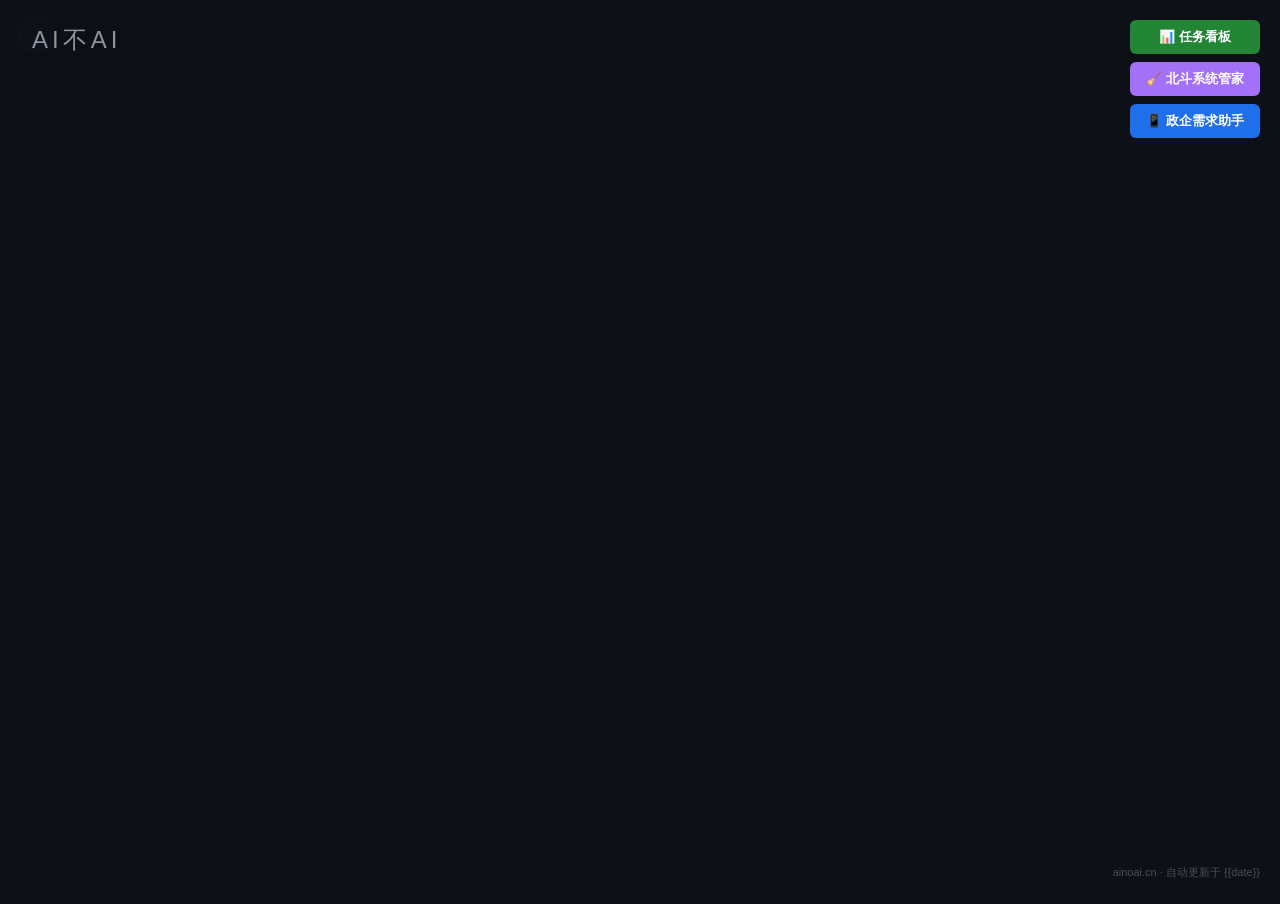
<file: index.html>
<!DOCTYPE html>
<html lang="zh-CN">
<head>
<meta charset="UTF-8">
<meta name="viewport" content="width=device-width, initial-scale=1.0">
<title>AI不AI · 舒展知识图谱</title>
<script src="https://d3js.org/d3.v7.min.js"></script>
<style>
* { margin:0; padding:0; box-sizing:border-box; }
body { background:#0d1117; overflow:hidden; font-family:"Microsoft YaHei","PingFang SC",sans-serif; }
svg { width:100vw; height:100vh; }
.node circle { stroke:#30363d; stroke-width:2px; cursor:pointer; }
.node text { fill:#c9d1d9; font-size:11px; pointer-events:none; text-anchor:middle; }
.link { stroke:#21262d; stroke-width:1px; stroke-opacity:0.6; }
.link.highlight { stroke:#58a6ff; stroke-width:2px; stroke-opacity:1; }
.node.highlight text { fill:#58a6ff; font-size:14px; font-weight:bold; }
.node.highlight circle { stroke:#58a6ff; stroke-width:3px; }
.legend { position:fixed; top:20px; left:20px; background:rgba(22,27,34,0.9); padding:15px; border-radius:8px; border:1px solid #30363d; }
.legend-item { display:flex; align-items:center; margin:4px 0; color:#c9d1d9; font-size:12px; }
.legend-dot { width:10px; height:10px; border-radius:50%; margin-right:8px; }
.title { position:fixed; top:20px; right:20px; color:#8b949e; font-size:24px; letter-spacing:4px; }
.subtitle { position:fixed; bottom:20px; right:20px; color:#484f58; font-size:11px; }
</style>
</head>
<body>
<div style="position:fixed; top:20px; left:20px; color:#8b949e; font-size:24px; letter-spacing:4px; z-index:100; background:rgba(13,17,23,0.85); padding:4px 12px; border-radius:4px;">AI不AI</div>
<div style="position:fixed; top:20px; right:20px; display:flex; flex-direction:column; gap:8px; z-index:10;">
  <a href="/dashboard/" style="background:#238636;color:#fff;padding:8px 16px;border-radius:6px;text-decoration:none;font-size:13px;font-weight:bold;text-align:center;">📊 任务看板</a>
  <a href="/dashboard/curator/" style="background:#a371f7;color:#fff;padding:8px 16px;border-radius:6px;text-decoration:none;font-size:13px;font-weight:bold;text-align:center;">🧹 北斗系统管家</a>
  <a href="/zqxqzs/" style="background:#1f6feb;color:#fff;padding:8px 16px;border-radius:6px;text-decoration:none;font-size:13px;font-weight:bold;text-align:center;">📱 政企需求助手</a>
</div>
<div class="subtitle">ainoai.cn · 自动更新于 {{date}}</div>
<div class="legend" id="legend"></div>
<svg id="graph"></svg>
<script>
const data = {
  nodes: [{"id": "概念关系图谱", "category": "概念", "color": "#ff6b6b", "filename": "概念图谱.md"}, {"id": "舒展 AI 知识库", "category": "概念", "color": "#ff6b6b", "filename": "索引.md"}, {"id": "2026移动云大会 — 四大分论坛要点", "category": "外部", "color": "#74b9ff", "filename": "2026移动云大会分论坛要点.md"}, {"id": "AI智能体赋能行业发展白皮书（2026）要点", "category": "外部", "color": "#74b9ff", "filename": "AI智能体赋能行业发展白皮书2026.md"}, {"id": "辽宁省数字政府建设实施方案（2025-2027）", "category": "外部", "color": "#74b9ff", "filename": "辽宁省数字政府建设实施方案2025-2027.md"}, {"id": "专线", "category": "政企产品", "color": "#4ecdc4", "filename": "专线.md"}, {"id": "云视讯（移动会议）", "category": "政企产品", "color": "#4ecdc4", "filename": "云视讯.md"}, {"id": "千里眼", "category": "政企产品", "color": "#4ecdc4", "filename": "千里眼.md"}, {"id": "和对讲 — 中国移动政企产品知识库", "category": "政企产品", "color": "#4ecdc4", "filename": "和对讲.md"}, {"id": "和车队", "category": "政企产品", "color": "#4ecdc4", "filename": "和车队.md"}, {"id": "物联网", "category": "政企产品", "color": "#4ecdc4", "filename": "物联网.md"}, {"id": "短彩信", "category": "政企产品", "color": "#4ecdc4", "filename": "短彩信.md"}, {"id": "移动云", "category": "政企产品", "color": "#4ecdc4", "filename": "移动云.md"}, {"id": "移动政企产品知识库", "category": "政企产品", "color": "#4ecdc4", "filename": "索引.md"}, {"id": "2026 移动云大会", "category": "概念", "color": "#ff6b6b", "filename": "2026移动云大会.md"}, {"id": "40岁零基础的诚实", "category": "概念", "color": "#ff6b6b", "filename": "40岁零基础的诚实.md"}, {"id": "AI 不是搜索引擎", "category": "概念", "color": "#ff6b6b", "filename": "AI不是搜索引擎.md"}, {"id": "AI 的命运取决于使用者", "category": "概念", "color": "#ff6b6b", "filename": "AI命运取决于使用者.md"}, {"id": "MoMA — 移动模型服务聚合引擎", "category": "概念", "color": "#ff6b6b", "filename": "MoMA平台.md"}, {"id": "Token 效率革命", "category": "概念", "color": "#ff6b6b", "filename": "Token效率革命.md"}, {"id": "Token 经销商：客户经理的新身份", "category": "概念", "color": "#ff6b6b", "filename": "Token经销商-客户经理新身份.md"}, {"id": "三层算力", "category": "概念", "color": "#ff6b6b", "filename": "三层算力.md"}, {"id": "两条线交汇", "category": "概念", "color": "#ff6b6b", "filename": "两条线交汇.md"}, {"id": "九天大模型", "category": "概念", "color": "#ff6b6b", "filename": "九天大模型.md"}, {"id": "五次社会矛盾框架", "category": "概念", "color": "#ff6b6b", "filename": "五次社会矛盾框架.md"}, {"id": "从零到五虎将", "category": "概念", "color": "#ff6b6b", "filename": "从零到五虎将.md"}, {"id": "你训练的 AI 的价值 = 你自身的价值", "category": "概念", "color": "#ff6b6b", "filename": "你训练的AI价值=你的价值.md"}, {"id": "偷懒是商机", "category": "概念", "color": "#ff6b6b", "filename": "偷懒是商机.md"}, {"id": "算力是发动机，AI全链路是一辆车", "category": "概念", "color": "#ff6b6b", "filename": "发动机加高速路.md"}, {"id": "有得选 → 不用选", "category": "概念", "color": "#ff6b6b", "filename": "有得选到不用选.md"}, {"id": "标品下沉，定制上浮", "category": "概念", "color": "#ff6b6b", "filename": "标品下沉定制上浮.md"}, {"id": "标品是底座，定制是界面", "category": "概念", "color": "#ff6b6b", "filename": "标品是底座，定制是界面.md"}, {"id": "永不关机的硬盘", "category": "概念", "color": "#ff6b6b", "filename": "永不关机的硬盘.md"}, {"id": "灵感串联之线", "category": "概念", "color": "#ff6b6b", "filename": "灵感串联之线.md"}, {"id": "生产力到消费品的最后一公里", "category": "概念", "color": "#ff6b6b", "filename": "生产力到消费品的最后一公里.md"}, {"id": "国家AI战略 = 电车模式再现", "category": "概念", "color": "#ff6b6b", "filename": "电车模式再现.md"}, {"id": "私人AI = 个人资产", "category": "概念", "color": "#ff6b6b", "filename": "私人AI=个人资产.md"}, {"id": "中国移动在AI时代的三个卡位", "category": "概念", "color": "#ff6b6b", "filename": "移动AI三个卡位.md"}, {"id": "认知决定接触层级", "category": "概念", "color": "#ff6b6b", "filename": "认知决定接触层级.md"}, {"id": "飞书承载私人AI对话 → 抢占入口", "category": "概念", "color": "#ff6b6b", "filename": "飞书抢入口.md"}, {"id": "AI Token = 新货币·四大央行", "category": "视频笔记", "color": "#a29bfe", "filename": "AI Token 新货币四大央行.md"}, {"id": "AI对社会的影响——普通人如何应对", "category": "视频笔记", "color": "#a29bfe", "filename": "AI对现代社会的影响-普通人如何应对.md"}, {"id": "《AI、就业和社保》——卓贤万字长文深度分析", "category": "视频笔记", "color": "#a29bfe", "filename": "AI就业和社保-卓贤万字长文分析.md"}, {"id": "Claude Code + Obsidian：AI 思考伙伴", "category": "视频笔记", "color": "#a29bfe", "filename": "Claude Code + Obsidian 思考伙伴.md"}, {"id": "DeepSeek V4：历史性的杠杆窗口", "category": "视频笔记", "color": "#a29bfe", "filename": "DeepSeek V4 杠杆窗口.md"}, {"id": "The Agency — 144位AI专家开源项目", "category": "视频笔记", "color": "#a29bfe", "filename": "The Agency 144位AI专家.md"}, {"id": "一句\"废话\"推导整个经济学", "category": "视频笔记", "color": "#a29bfe", "filename": "一句废话推导经济学-奥地利学派.md"}, {"id": "《The Mixer》(Michael Cox) — 英超战术史", "category": "足球知识库", "color": "#fd79a8", "filename": "《The Mixer》笔记.md"}, {"id": "《倒转金字塔》(Inverting the Pyramid)", "category": "足球知识库", "color": "#fd79a8", "filename": "《倒转金字塔》笔记.md"}, {"id": "传控体系（Possession Systems）", "category": "足球知识库", "color": "#fd79a8", "filename": "传控体系.md"}, {"id": "比赛复盘框架（预测与复盘专用）", "category": "足球知识库", "color": "#fd79a8", "filename": "复盘框架.md"}, {"id": "球员评估维度", "category": "足球知识库", "color": "#fd79a8", "filename": "球员评估.md"}, {"id": "空间理论（战术基础）", "category": "足球知识库", "color": "#fd79a8", "filename": "空间理论.md"}, {"id": "足球知识库", "category": "足球知识库", "color": "#fd79a8", "filename": "索引.md"}, {"id": "阵型演变史（Formation Evolution）", "category": "足球知识库", "color": "#fd79a8", "filename": "阵型演化史.md"}, {"id": "高位压迫体系（Pressing Systems）", "category": "足球知识库", "color": "#fd79a8", "filename": "高位压迫.md"}],
  links: [{"source": "舒展 AI 知识库", "target": "认知决定接触层级"}, {"source": "舒展 AI 知识库", "target": "DeepSeek V4：历史性的杠杆窗口"}, {"source": "舒展 AI 知识库", "target": "Claude Code + Obsidian：AI 思考伙伴"}, {"source": "2026移动云大会 — 四大分论坛要点", "target": "2026 移动云大会"}, {"source": "2026移动云大会 — 四大分论坛要点", "target": "九天大模型"}, {"source": "2026移动云大会 — 四大分论坛要点", "target": "MoMA — 移动模型服务聚合引擎"}, {"source": "辽宁省数字政府建设实施方案（2025-2027）", "target": "标品是底座，定制是界面"}, {"source": "辽宁省数字政府建设实施方案（2025-2027）", "target": "中国移动在AI时代的三个卡位"}, {"source": "专线", "target": "移动云"}, {"source": "专线", "target": "物联网"}, {"source": "专线", "target": "短彩信"}, {"source": "专线", "target": "标品是底座，定制是界面"}, {"source": "专线", "target": "中国移动在AI时代的三个卡位"}, {"source": "云视讯（移动会议）", "target": "移动云"}, {"source": "云视讯（移动会议）", "target": "千里眼"}, {"source": "云视讯（移动会议）", "target": "和对讲 — 中国移动政企产品知识库"}, {"source": "云视讯（移动会议）", "target": "标品是底座，定制是界面"}, {"source": "千里眼", "target": "移动云"}, {"source": "千里眼", "target": "和对讲 — 中国移动政企产品知识库"}, {"source": "千里眼", "target": "标品是底座，定制是界面"}, {"source": "和对讲 — 中国移动政企产品知识库", "target": "和车队"}, {"source": "和对讲 — 中国移动政企产品知识库", "target": "标品是底座，定制是界面"}, {"source": "和车队", "target": "物联网"}, {"source": "和车队", "target": "移动云"}, {"source": "和车队", "target": "标品是底座，定制是界面"}, {"source": "物联网", "target": "移动云"}, {"source": "物联网", "target": "短彩信"}, {"source": "物联网", "target": "标品是底座，定制是界面"}, {"source": "物联网", "target": "中国移动在AI时代的三个卡位"}, {"source": "短彩信", "target": "移动云"}, {"source": "短彩信", "target": "标品是底座，定制是界面"}, {"source": "移动云", "target": "标品是底座，定制是界面"}, {"source": "移动云", "target": "中国移动在AI时代的三个卡位"}, {"source": "移动云", "target": "2026 移动云大会"}, {"source": "移动政企产品知识库", "target": "专线"}, {"source": "移动政企产品知识库", "target": "短彩信"}, {"source": "移动政企产品知识库", "target": "千里眼"}, {"source": "移动政企产品知识库", "target": "云视讯（移动会议）"}, {"source": "移动政企产品知识库", "target": "和对讲 — 中国移动政企产品知识库"}, {"source": "移动政企产品知识库", "target": "和车队"}, {"source": "移动政企产品知识库", "target": "移动云"}, {"source": "移动政企产品知识库", "target": "物联网"}, {"source": "40岁零基础的诚实", "target": "私人AI = 个人资产"}, {"source": "40岁零基础的诚实", "target": "从零到五虎将"}, {"source": "40岁零基础的诚实", "target": "你训练的 AI 的价值 = 你自身的价值"}, {"source": "40岁零基础的诚实", "target": "有得选 → 不用选"}, {"source": "AI 不是搜索引擎", "target": "私人AI = 个人资产"}, {"source": "AI 不是搜索引擎", "target": "AI 的命运取决于使用者"}, {"source": "AI 的命运取决于使用者", "target": "你训练的 AI 的价值 = 你自身的价值"}, {"source": "Token 经销商：客户经理的新身份", "target": "五次社会矛盾框架"}, {"source": "Token 经销商：客户经理的新身份", "target": "AI Token = 新货币·四大央行"}, {"source": "Token 经销商：客户经理的新身份", "target": "偷懒是商机"}, {"source": "Token 经销商：客户经理的新身份", "target": "AI 不是搜索引擎"}, {"source": "Token 经销商：客户经理的新身份", "target": "Token 效率革命"}, {"source": "Token 经销商：客户经理的新身份", "target": "中国移动在AI时代的三个卡位"}, {"source": "Token 经销商：客户经理的新身份", "target": "标品是底座，定制是界面"}, {"source": "Token 经销商：客户经理的新身份", "target": "专线"}, {"source": "Token 经销商：客户经理的新身份", "target": "移动云"}, {"source": "三层算力", "target": "国家AI战略 = 电车模式再现"}, {"source": "三层算力", "target": "算力是发动机，AI全链路是一辆车"}, {"source": "三层算力", "target": "MoMA — 移动模型服务聚合引擎"}, {"source": "两条线交汇", "target": "五次社会矛盾框架"}, {"source": "两条线交汇", "target": "AI 不是搜索引擎"}, {"source": "五次社会矛盾框架", "target": "《AI、就业和社保》——卓贤万字长文深度分析"}, {"source": "五次社会矛盾框架", "target": "偷懒是商机"}, {"source": "五次社会矛盾框架", "target": "生产力到消费品的最后一公里"}, {"source": "你训练的 AI 的价值 = 你自身的价值", "target": "灵感串联之线"}, {"source": "偷懒是商机", "target": "生产力到消费品的最后一公里"}, {"source": "偷懒是商机", "target": "有得选 → 不用选"}, {"source": "偷懒是商机", "target": "认知决定接触层级"}, {"source": "算力是发动机，AI全链路是一辆车", "target": "国家AI战略 = 电车模式再现"}, {"source": "算力是发动机，AI全链路是一辆车", "target": "2026 移动云大会"}, {"source": "有得选 → 不用选", "target": "五次社会矛盾框架"}, {"source": "永不关机的硬盘", "target": "私人AI = 个人资产"}, {"source": "永不关机的硬盘", "target": "灵感串联之线"}, {"source": "生产力到消费品的最后一公里", "target": "私人AI = 个人资产"}, {"source": "国家AI战略 = 电车模式再现", "target": "五次社会矛盾框架"}, {"source": "私人AI = 个人资产", "target": "灵感串联之线"}, {"source": "私人AI = 个人资产", "target": "DeepSeek V4：历史性的杠杆窗口"}, {"source": "飞书承载私人AI对话 → 抢占入口", "target": "私人AI = 个人资产"}, {"source": "飞书承载私人AI对话 → 抢占入口", "target": "MoMA — 移动模型服务聚合引擎"}, {"source": "AI Token = 新货币·四大央行", "target": "五次社会矛盾框架"}, {"source": "AI Token = 新货币·四大央行", "target": "偷懒是商机"}, {"source": "AI Token = 新货币·四大央行", "target": "Token 效率革命"}, {"source": "AI对社会的影响——普通人如何应对", "target": "AI 的命运取决于使用者"}, {"source": "AI对社会的影响——普通人如何应对", "target": "偷懒是商机"}, {"source": "AI对社会的影响——普通人如何应对", "target": "五次社会矛盾框架"}, {"source": "《AI、就业和社保》——卓贤万字长文深度分析", "target": "偷懒是商机"}, {"source": "《AI、就业和社保》——卓贤万字长文深度分析", "target": "生产力到消费品的最后一公里"}, {"source": "Claude Code + Obsidian：AI 思考伙伴", "target": "从零到五虎将"}, {"source": "Claude Code + Obsidian：AI 思考伙伴", "target": "私人AI = 个人资产"}, {"source": "DeepSeek V4：历史性的杠杆窗口", "target": "2026 移动云大会"}, {"source": "DeepSeek V4：历史性的杠杆窗口", "target": "MoMA — 移动模型服务聚合引擎"}, {"source": "The Agency — 144位AI专家开源项目", "target": "从零到五虎将"}, {"source": "The Agency — 144位AI专家开源项目", "target": "私人AI = 个人资产"}, {"source": "The Agency — 144位AI专家开源项目", "target": "AI 的命运取决于使用者"}, {"source": "一句\"废话\"推导整个经济学", "target": "五次社会矛盾框架"}, {"source": "《The Mixer》(Michael Cox) — 英超战术史", "target": "传控体系（Possession Systems）"}, {"source": "《The Mixer》(Michael Cox) — 英超战术史", "target": "空间理论（战术基础）"}, {"source": "《The Mixer》(Michael Cox) — 英超战术史", "target": "阵型演变史（Formation Evolution）"}, {"source": "《The Mixer》(Michael Cox) — 英超战术史", "target": "高位压迫体系（Pressing Systems）"}, {"source": "《倒转金字塔》(Inverting the Pyramid)", "target": "阵型演变史（Formation Evolution）"}, {"source": "《倒转金字塔》(Inverting the Pyramid)", "target": "传控体系（Possession Systems）"}, {"source": "《倒转金字塔》(Inverting the Pyramid)", "target": "空间理论（战术基础）"}, {"source": "《倒转金字塔》(Inverting the Pyramid)", "target": "高位压迫体系（Pressing Systems）"}, {"source": "传控体系（Possession Systems）", "target": "空间理论（战术基础）"}, {"source": "传控体系（Possession Systems）", "target": "高位压迫体系（Pressing Systems）"}, {"source": "传控体系（Possession Systems）", "target": "阵型演变史（Formation Evolution）"}, {"source": "比赛复盘框架（预测与复盘专用）", "target": "球员评估维度"}, {"source": "比赛复盘框架（预测与复盘专用）", "target": "空间理论（战术基础）"}, {"source": "比赛复盘框架（预测与复盘专用）", "target": "传控体系（Possession Systems）"}, {"source": "比赛复盘框架（预测与复盘专用）", "target": "高位压迫体系（Pressing Systems）"}, {"source": "球员评估维度", "target": "空间理论（战术基础）"}, {"source": "球员评估维度", "target": "传控体系（Possession Systems）"}, {"source": "空间理论（战术基础）", "target": "高位压迫体系（Pressing Systems）"}, {"source": "空间理论（战术基础）", "target": "阵型演变史（Formation Evolution）"}, {"source": "足球知识库", "target": "空间理论（战术基础）"}, {"source": "足球知识库", "target": "传控体系（Possession Systems）"}, {"source": "足球知识库", "target": "高位压迫体系（Pressing Systems）"}, {"source": "足球知识库", "target": "阵型演变史（Formation Evolution）"}, {"source": "足球知识库", "target": "比赛复盘框架（预测与复盘专用）"}, {"source": "足球知识库", "target": "球员评估维度"}, {"source": "足球知识库", "target": "《倒转金字塔》(Inverting the Pyramid)"}, {"source": "足球知识库", "target": "《The Mixer》(Michael Cox) — 英超战术史"}, {"source": "阵型演变史（Formation Evolution）", "target": "高位压迫体系（Pressing Systems）"}, {"source": "概念关系图谱", "target": "舒展 AI 知识库"}, {"source": "概念关系图谱", "target": "认知决定接触层级"}, {"source": "标品下沉，定制上浮", "target": "标品是底座，定制是界面"}, {"source": "标品下沉，定制上浮", "target": "认知决定接触层级"}, {"source": "足球知识库", "target": "从零到五虎将"}]
};
const categories = {"概念": {"color": "#ff6b6b", "name": "核心概念"}, "政企产品": {"color": "#4ecdc4", "name": "政企产品"}, "读书": {"color": "#ffe66d", "name": "读书笔记"}, "视频笔记": {"color": "#a29bfe", "name": "视频消化"}, "足球知识库": {"color": "#fd79a8", "name": "足球知识"}, "外部": {"color": "#74b9ff", "name": "外部验证"}};

// Build legend
const legend = d3.select("#legend");
Object.entries(categories).forEach(([key, val]) => {
  legend.append("div")
    .attr("class", "legend-item")
    .html(`<div class="legend-dot" style="background:${val.color}"></div>${val.name}`);
});

const svg = d3.select("#graph"),
    width = window.innerWidth,
    height = window.innerHeight;

const g = svg.append("g");

const simulation = d3.forceSimulation(data.nodes)
    .force("link", d3.forceLink(data.links).id(d => d.id).distance(90))
    .force("charge", d3.forceManyBody().strength(-180))
    .force("center", d3.forceCenter(width/2, height/2))
    .force("collision", d3.forceCollide(40));

const link = g.append("g")
    .selectAll("line")
    .data(data.links)
    .join("line")
    .attr("class", "link");

const node = g.append("g")
    .selectAll("g")
    .data(data.nodes)
    .join("g")
    .attr("class", "node")
    .call(d3.drag()
        .on("start", (e,d) => { if(!e.active) simulation.alphaTarget(0.3).restart(); d.fx=d.x; d.fy=d.y; })
        .on("drag", (e,d) => { d.fx=e.x; d.fy=e.y; })
        .on("end", (e,d) => { if(!e.active) simulation.alphaTarget(0); d.fx=null; d.fy=null; })
    );

node.append("circle")
    .attr("r", d => {
        const conns = data.links.filter(l => l.source.id===d.id || l.target.id===d.id).length;
        return 4 + conns * 0.5;
    })
    .attr("fill", d => d.color);

node.append("text")
    .attr("dy", 20)
    .text(d => d.id);

// Click for highlight
let clickStart = null;
node.on("mousedown", (e,d) => { clickStart = [e.clientX, e.clientY]; });
node.on("mouseup", (e,d) => {
    if (!clickStart) return;
    const dx = e.clientX - clickStart[0], dy = e.clientY - clickStart[1];
    clickStart = null;
    if (Math.abs(dx) > 3 || Math.abs(dy) > 3) return;
    
    // Reset all
    node.classed("highlight", false);
    link.classed("highlight", false);
    
    // Highlight connected
    const connected = new Set();
    connected.add(d.id);
    data.links.forEach(l => {
        const src = l.source.id || l.source;
        const tgt = l.target.id || l.target;
        if (src === d.id) connected.add(tgt);
        if (tgt === d.id) connected.add(src);
    });
    
    node.classed("highlight", n => connected.has(n.id));
    link.classed("highlight", l => {
        const src = l.source.id || l.source;
        const tgt = l.target.id || l.target;
        return src === d.id || tgt === d.id;
    });
    
    // Pop connected nodes forward
    simulation.alpha(0.1).restart();
});

simulation.on("tick", () => {
    link.attr("x1", d => d.source.x)
        .attr("y1", d => d.source.y)
        .attr("x2", d => d.target.x)
        .attr("y2", d => d.target.y);
    node.attr("transform", d => `translate(${d.x},${d.y})`);
});

// Zoom
svg.call(d3.zoom().scaleExtent([0.3, 5]).on("zoom", (e) => {
    g.attr("transform", e.transform);
}));
</script>
</body>
</html>
</file>
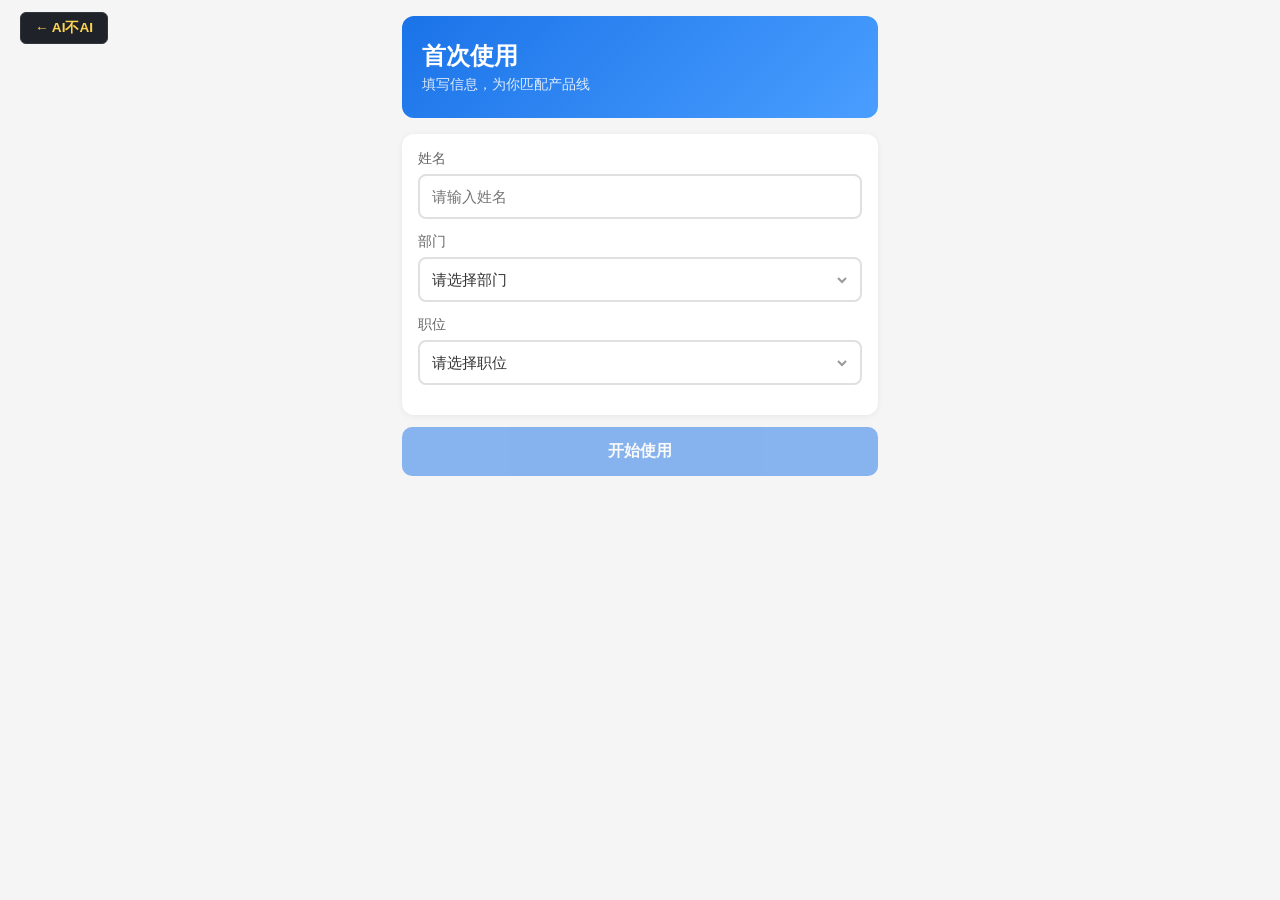
<file: zqxqzs/index.html>
<!DOCTYPE html>
<html lang="zh-CN">
<head>
<meta charset="UTF-8">
<meta name="viewport" content="width=device-width,initial-scale=1,maximum-scale=1,user-scalable=no">
<meta name="theme-color" content="#1a73e8">
<link rel="manifest" href="manifest.json">
<title>政企需求助手</title>
<link rel="stylesheet" href="styles.css">
</head>
<body>
<a href="/" style="position:fixed;top:12px;left:20px;z-index:999;color:#ffd54f;text-decoration:none;font-size:0.85em;font-weight:600;background:rgba(13,17,23,0.92);padding:6px 14px;border-radius:6px;border:1px solid #30363d;">← AI不AI</a>

<div id="page-register" class="page">
  <div class="header">
    <div class="title">首次使用</div>
    <div class="sub">填写信息，为你匹配产品线</div>
  </div>
  <div class="card">
    <div class="field">
      <label>姓名</label>
      <input id="reg-name" placeholder="请输入姓名" autocomplete="name">
    </div>
    <div class="field">
      <label>部门</label>
      <select id="reg-dept">
        <option value="">请选择部门</option>
        <option>系统集成中心</option><option>战略客户中心</option>
        <option>双塔分公司</option><option>龙城分公司</option>
        <option>朝阳县分公司</option><option>北票分公司</option>
        <option>建平分公司</option><option>凌源分公司</option>
        <option>喀左分公司</option>
      </select>
    </div>
    <div class="field">
      <label>职位</label>
      <select id="reg-pos">
        <option value="">请选择职位</option>
        <option>客户经理</option><option>产品经理</option><option>网格经理</option>
      </select>
    </div>
    <div class="field" id="reg-products-wrap" style="display:none">
      <label>负责产品（可多选）</label>
      <div class="check-group" id="reg-products"></div>
    </div>
  </div>
  <button class="btn" id="btn-register" disabled>开始使用</button>
</div>

<!-- 主页 — 语音为主角 -->
<div id="page-main" class="page" style="display:none">
  <div class="header">
    <div class="greeting" id="greeting"></div>
    <div class="badge">政企产品</div>
  </div>

  <!-- ===== 语音英雄区 ===== -->
  <div class="voice-hero">
    <div class="voice-ring" id="voice-ring">
      <div class="voice-ring-inner">
        <button id="voice-btn" class="v-btn-hero">🎙️ 按住说话</button>
      </div>
    </div>
    <div class="voice-guide" id="voice-guide">松开发送，AI 自动识别并推荐产品</div>
    <div id="voice-status" class="voice-status"></div>
  </div>

  <!-- AI 分析按钮（语音识别有结果后出现） -->
  <button class="btn btn-purple" id="btn-analyze" style="display:none">🤖 AI 智能推荐产品</button>
  <div id="voice-ai-result" style="display:none"></div>

  <!-- ===== 打字兜底（默认隐藏）===== -->
  <div id="type-fallback" style="display:none">
    <div class="card">
      <div class="card-title">⌨️ 手动输入需求</div>
      <textarea id="voice-text-edit" placeholder="请描述客户需求，例如：给公安局装50个摄像头，需要30天存储"></textarea>
      <button class="btn btn-purple" id="btn-analyze-type" style="margin-top:8px">🤖 AI 智能推荐产品</button>
    </div>
  </div>
  <div class="type-toggle-wrap">
    <button class="type-toggle" id="btn-toggle-type">⌨️ 打字输入</button>
  </div>

  <!-- 客户名称 -->
  <div class="card">
    <div class="field">
      <label>客户名称</label>
      <input id="customer-name" placeholder="请输入客户名称">
    </div>
  </div>

  <!-- 需求产品 1-5 -->
  <div id="product-cards"></div>

  <button class="btn" id="btn-submit">提交需求</button>

  <!-- 需求清单 -->
  <div id="order-result" style="display:none"></div>
</div>

<script src="app.js"></script>
</body>
</html>
</file>
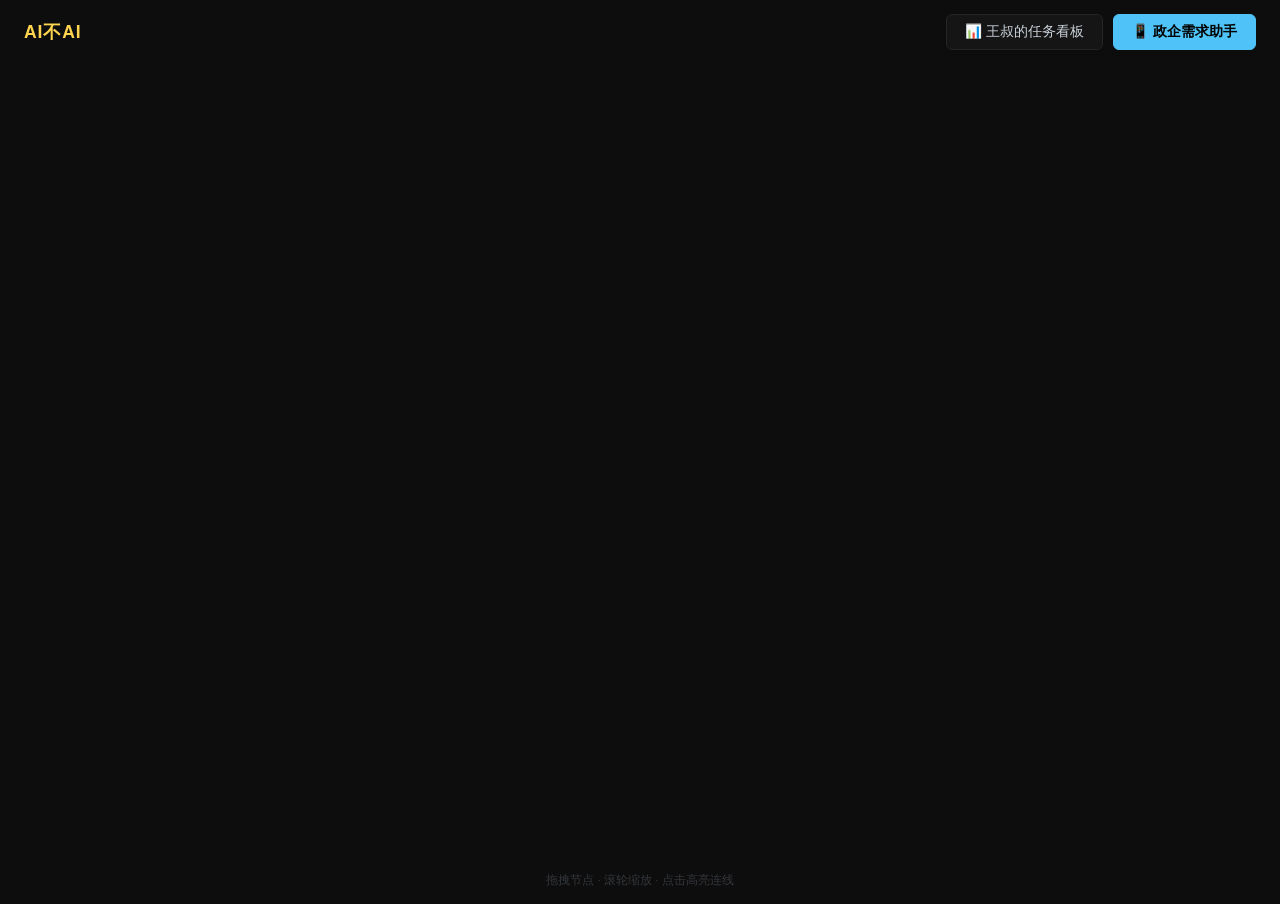
<file: index_template.html>
<!DOCTYPE html>
<html lang="zh-CN">
<head>
<meta charset="UTF-8">
<meta name="viewport" content="width=device-width, initial-scale=1.0">
<title>AI不AI</title>
<script src="https://d3js.org/d3.v7.min.js"></script>
<style>
  :root {
    --bg: #0d0d0d; --text: #c9d1d9; --dim: #6e7681;
    --accent: #ffd54f; --accent2: #4fc3f7;
    --line: #2a2a2a; --card: #151515; --border: #252525;
  }
  * { margin:0; padding:0; box-sizing:border-box; }
  body {
    background: var(--bg); color: var(--text);
    font-family: -apple-system, 'Segoe UI', sans-serif;
    overflow: hidden; height: 100vh; user-select: none;
  }
  .topbar {
    position: fixed; top:0; left:0; right:0; z-index:100;
    display: flex; justify-content: space-between; align-items: center;
    padding: 14px 24px;
    background: linear-gradient(180deg, rgba(13,13,13,0.98) 60%, rgba(13,13,13,0));
    pointer-events: none;
  }
  .topbar>*{pointer-events:auto}
  .logo { font-size: 1.1em; font-weight: 700; letter-spacing: 0.05em; color: var(--accent); }
  .topbar-btns { display: flex; gap: 10px; }
  .topbar-btn {
    padding: 8px 18px; border: 1px solid var(--border); border-radius: 6px;
    background: var(--card); color: var(--text); font-size: 0.85em;
    cursor: pointer; transition: all 0.2s; text-decoration: none;
  }
  .topbar-btn:hover { border-color: var(--accent); color: var(--accent); }
  .topbar-btn.primary { background: var(--accent2); color: #000; border-color: var(--accent2); font-weight: 600; }

  #graph { width: 100vw; height: 100vh; cursor: grab; }
  #graph:active { cursor: grabbing; }

  .node circle { stroke-width: 1; cursor: pointer; transition: r 0.3s, fill 0.3s; }
  .node text { pointer-events: none; transition: fill 0.3s, font-size 0.3s; }
  .link { stroke-opacity: 0.3; stroke-width: 0.6; }

  .tooltip {
    position: fixed; z-index: 200;
    background: var(--card); border: 1px solid var(--border);
    border-radius: 8px; padding: 10px 14px; max-width: 240px;
    pointer-events: none; opacity: 0; transition: opacity 0.2s;
    box-shadow: 0 8px 32px rgba(0,0,0,0.6);
  }
  .tooltip.show { opacity: 1; }
  .tooltip h3 { font-size: 0.95em; color: var(--accent); margin-bottom: 2px; }
  .tooltip p { font-size: 0.78em; color: var(--dim); }
  .footer {
    position: fixed; bottom: 12px; left: 50%; transform: translateX(-50%);
    font-size: 0.72em; color: var(--dim); opacity: 0.4; z-index: 100;
  }

  /* Legend */
  .legend {
    position: fixed; bottom: 16px; right: 20px; z-index: 100;
    font-size: 0.72em; display: flex; gap: 12px; opacity: 0.5;
  }
  .legend-item { display: flex; align-items: center; gap: 4px; }
  .legend-dot { width: 8px; height: 8px; border-radius: 50%; }
</style>
</head>
<body>

<div class="topbar">
  <span class="logo">AI不AI</span>
  <div class="topbar-btns">
    <a href="/dashboard/" class="topbar-btn">📊 王叔的任务看板</a>
    <a href="/zqxqzs/" class="topbar-btn primary">📱 政企需求助手</a>
  </div>
</div>

<svg id="graph"></svg>
<div class="tooltip" id="tooltip"><h3 id="tip-title"></h3><p id="tip-desc"></p></div>
<div class="footer">拖拽节点 · 滚轮缩放 · 点击高亮连线</div>
<div class="legend" id="legend"></div>

<script>
const W = window.innerWidth, H = window.innerHeight;
const svg = d3.select("#graph");
const g = svg.append("g");

const tooltip = d3.select("#tooltip");
const tipTitle = d3.select("#tip-title");
const tipDesc = d3.select("#tip-desc");

// Zoom
svg.call(d3.zoom().extent([[0,0],[W,H]]).scaleExtent([0.2, 4])
  .on("zoom", e => g.attr("transform", e.transform)));

// Category config
const catColors = {
  "concept": "#4fc3f7", "product": "#81c784", "reading": "#ce93d8",
  "video": "#ff8a65", "football": "#4dd0e1", "tech": "#90a4ae",
  "external": "#a1887f", "core": "#ffd54f"
};
const catRadius = { "concept": 8, "core": 10, "product": 7, "reading": 6, "video": 6, "football": 6, "tech": 6, "external": 6 };
const catLabels = { "concept": "理念", "product": "产品", "reading": "阅读", "video": "视频", "football": "足球", "tech": "技术", "external": "外部", "core": "核心" };

// Build legend
const legend = d3.select("#legend");
Object.entries(catLabels).forEach(([cat, label]) => {
  legend.append("div").attr("class", "legend-item").html(
    `<span class="legend-dot" style="background:${catColors[cat]}"></span>${label}`
  );
});

// Graph data
const NODES = CHAPTERS_JSON_PLACEHOLDER;
const LINKS = LINKS_JSON_PLACEHOLDER;

// Sim
const sim = d3.forceSimulation(NODES)
  .force("link", d3.forceLink(LINKS).id(d => d.id).distance(d => d.type==="concept" ? 100 : 80))
  .force("charge", d3.forceManyBody().strength(-200))
  .force("center", d3.forceCenter(W/2, H/2))
  .force("collision", d3.forceCollide(d => (catRadius[d.type]||7)+3));

// Links
const link = g.append("g").selectAll("line")
  .data(LINKS).join("line")
  .attr("class", "link")
  .attr("stroke", "var(--line)");

// Nodes
const node = g.append("g").selectAll("g")
  .data(NODES).join("g")
  .attr("class", "node")
  .call(d3.drag()
    .on("start", (e,d) => { if(!e.active) sim.alphaTarget(0.3).restart(); d.fx = d.x; d.fy = d.y; })
    .on("drag", (e,d) => { d.fx = e.x; d.fy = e.y; })
    .on("end", (e,d) => { if(!e.active) sim.alphaTarget(0); d.fx = null; d.fy = null; }));

node.append("circle")
  .attr("r", d => catRadius[d.type] || 6)
  .attr("fill", d => catColors[d.type] || "#555")
  .attr("stroke", d => d3.color(catColors[d.type]||"#555").darker(0.4))
  .attr("stroke-opacity", 0.3)
  .attr("stroke-width", 0.5);

node.append("text")
  .text(d => d.name.length > 12 ? d.name.slice(0,10)+".." : d.name)
  .attr("text-anchor", "middle")
  .attr("dy", d => (catRadius[d.type]||6) + 12)
  .attr("fill", "var(--dim)")
  .attr("font-size", d => d.type==="concept"||d.type==="core" ? "10px" : "8px");

// Hover
node.on("mouseenter", function(e,d) {
    d3.select(this).select("circle").transition().duration(200)
      .attr("r", (catRadius[d.type]||6)*1.5);
    tipTitle.text(d.name);
    tipDesc.text(catLabels[d.type]||d.type);
    tooltip.classed("show", true);
  })
  .on("mousemove", e => tooltip.style("left",(e.pageX+14)+"px").style("top",(e.pageY-50)+"px"))
  .on("mouseleave", function(e,d) {
    d3.select(this).select("circle").transition().duration(200)
      .attr("r", catRadius[d.type]||6);
    tooltip.classed("show", false);
  });

// Click highlight
let highlightedNode = null;
node.on("click", function(e,d) {
  if (highlightedNode === d.id) {
    // Un-highlight
    highlightedNode = null;
    link.attr("stroke", "var(--line)").attr("stroke-opacity", 0.3).attr("stroke-width", 0.6);
    node.select("circle").attr("fill", d => catColors[d.type]||"#555").attr("stroke-opacity", 0.3);
    node.select("text").attr("fill", "var(--dim)").attr("font-size", d => d.type==="concept"||d.type==="core" ? "10px" : "8px");
    return;
  }
  highlightedNode = d.id;
  link.attr("stroke-opacity", l => l.source.id===d.id||l.target.id===d.id ? 1 : 0.06)
      .attr("stroke", l => l.source.id===d.id||l.target.id===d.id ? "#fff" : "var(--line)")
      .attr("stroke-width", l => l.source.id===d.id||l.target.id===d.id ? 1.2 : 0.3);
  node.select("circle")
      .attr("fill", n => n.id===d.id ? "#fff" : (LINKS.some(l=>(l.source.id===d.id&&l.target.id===n.id)||(l.target.id===d.id&&l.source.id===n.id)) ? catColors[n.type] : "#1a1a1a"))
      .attr("stroke-opacity", 0.6);
  node.select("text")
      .attr("fill", n => n.id===d.id ? "#000" : (LINKS.some(l=>(l.source.id===d.id&&l.target.id===n.id)||(l.target.id===d.id&&l.source.id===n.id)) ? "#fff" : "var(--dim)"))
      .attr("font-size", n => n.id===d.id ? "12px" : (LINKS.some(l=>(l.source.id===d.id&&l.target.id===n.id)||(l.target.id===d.id&&l.source.id===n.id)) ? "10px" : "8px"));
});

sim.on("tick", () => {
  link.attr("x1", d => d.source.x).attr("y1", d => d.source.y)
      .attr("x2", d => d.target.x).attr("y2", d => d.target.y);
  node.attr("transform", d => `translate(${d.x},${d.y})`);
});
</script>
</body>
</html>
</file>
<file: zqxqzs/styles.css>
*{margin:0;padding:0;box-sizing:border-box}
body{font-family:-apple-system,BlinkMacSystemFont,'Segoe UI',sans-serif;background:#f5f5f5;color:#333;max-width:500px;margin:0 auto;min-height:100vh}
.top-nav{padding:10px 16px 0;text-align:left}
.top-nav a{color:#333;text-decoration:none;font-size:0.85em;font-weight:600}
.page{padding:16px 12px 80px}
.header{background:linear-gradient(135deg,#1a73e8,#4a9eff);color:#fff;padding:24px 20px;border-radius:12px;margin-bottom:16px}
.header .title{font-size:24px;font-weight:700;margin-bottom:4px}
.header .sub{font-size:14px;opacity:.85}
.header .greeting{font-size:20px;font-weight:700;margin-bottom:4px}
.header .badge{font-size:13px;opacity:.85}

.card{background:#fff;border-radius:12px;padding:16px;margin-bottom:12px;box-shadow:0 1px 6px rgba(0,0,0,.06)}
.card .card-title{font-size:16px;font-weight:700;color:#1a73e8;margin-bottom:12px;padding-bottom:8px;border-bottom:2px solid #e8f0fe}

.field{margin-bottom:14px}
.field label{display:block;font-size:14px;color:#666;margin-bottom:6px}
.field input,.field select,.field textarea{width:100%;border:2px solid #e0e0e0;border-radius:8px;padding:12px;font-size:15px;color:#333;background:#fff}
.field input:focus,.field select:focus,.field textarea:focus{border-color:#1a73e8;outline:none}
.field select{appearance:none;background:#fff url("data:image/svg+xml,<svg xmlns='http://www.w3.org/2000/svg' width='12' height='12'><path d='M2 4l4 4 4-4' fill='none' stroke='%23999' stroke-width='2'/></svg>") no-repeat right 12px center;padding-right:32px}
.field textarea{min-height:80px;resize:vertical}
.field .half{width:100px}

.check-group{display:flex;flex-wrap:wrap;gap:8px}
.check-group label{display:flex;align-items:center;gap:4px;font-size:14px;padding:6px 12px;border:1px solid #ddd;border-radius:20px;cursor:pointer;color:#666}
.check-group input:checked+span{color:#1a73e8;border-color:#1a73e8;background:#e8f0fe}

.btn{display:block;width:100%;background:#1a73e8;color:#fff;border:none;border-radius:10px;padding:14px;font-size:16px;font-weight:600;cursor:pointer;text-align:center;margin-top:8px}
.btn:active{background:#1557b0}
.btn:disabled{opacity:.5}
.btn-purple{background:linear-gradient(135deg,#7c4dff,#651fff)}
.btn-green{background:linear-gradient(135deg,#34c759,#30b350)}

/* ====== 语音英雄区 ====== */
.voice-hero{
  display:flex;flex-direction:column;align-items:center;
  padding:28px 16px 20px;margin-bottom:12px;
  background:linear-gradient(180deg, rgba(124,77,255,0.04) 0%, transparent 100%);
  border-radius:16px;
}

/* 波纹外圈 */
.voice-ring{
  width:200px;height:200px;border-radius:50%;
  display:flex;align-items:center;justify-content:center;
  position:relative;
  margin-bottom:20px;
}
/* 空闲态波纹 */
.voice-ring::before{
  content:'';position:absolute;inset:-8px;border-radius:50%;
  border:2px solid rgba(124,77,255,0.15);
  animation:ring-pulse 2.5s ease-in-out infinite;
}
.voice-ring::after{
  content:'';position:absolute;inset:-18px;border-radius:50%;
  border:1px solid rgba(124,77,255,0.08);
  animation:ring-pulse 2.5s ease-in-out infinite 0.5s;
}
.voice-ring-inner{
  width:184px;height:184px;border-radius:50%;
  display:flex;align-items:center;justify-content:center;
  z-index:1;
}

/* 录音态波纹变色 */
.voice-ring.recording::before{animation:ring-pulse-rec 1.2s ease-in-out infinite;border-color:rgba(229,57,53,0.35)}
.voice-ring.recording::after{animation:ring-pulse-rec 1.2s ease-in-out infinite 0.3s;border-color:rgba(229,57,53,0.18)}

@keyframes ring-pulse{
  0%,100%{transform:scale(1);opacity:1}
  50%{transform:scale(1.06);opacity:0.4}
}
@keyframes ring-pulse-rec{
  0%,100%{transform:scale(1);opacity:1}
  50%{transform:scale(1.08);opacity:0.5}
}

/* 主角语音按钮 */
.v-btn-hero{
  width:180px;height:180px;border-radius:50%;
  background:linear-gradient(145deg,#7c4dff,#651fff);
  color:#fff;font-size:20px;font-weight:700;
  border:none;cursor:pointer;
  box-shadow:0 6px 28px rgba(101,31,255,.35);
  -webkit-tap-highlight-color:transparent;
  touch-action:manipulation;user-select:none;
  -webkit-user-select:none;-webkit-touch-callout:none;outline:none;
  transition:transform .15s,box-shadow .15s;
}
.v-btn-hero:active{transform:scale(.94);box-shadow:0 2px 12px rgba(101,31,255,.25)}
.v-btn-hero.recording{
  background:linear-gradient(145deg,#e53935,#c62828);
  box-shadow:0 6px 32px rgba(229,57,53,.5);
  font-size:18px;
}

/* 引导文字 */
.voice-guide{
  font-size:14px;color:#999;text-align:center;margin-bottom:12px;
}
.voice-status{
  text-align:center;color:#7c4dff;font-size:13px;min-height:20px;
}

/* ====== 打字兜底 ====== */
#voice-text-edit{
  width:100%;min-height:80px;border:2px solid #e0e0e0;border-radius:8px;
  padding:12px;font-size:15px;color:#333;background:#fff;
  resize:vertical;margin-bottom:12px;
}
#voice-text-edit:focus{border-color:#7c4dff;outline:none}

.type-toggle-wrap{text-align:center;margin-bottom:12px}
.type-toggle{
  background:none;border:none;color:#999;font-size:13px;
  cursor:pointer;padding:8px 16px;border-bottom:1px dashed #ddd;
}
.type-toggle:active{color:#7c4dff}

/* ====== AI 结果 ====== */
.ai-result{margin-top:16px;padding:16px;background:linear-gradient(135deg,#e8f5e9,#f1f8e9);border-radius:10px;border-left:4px solid #34c759}
.ai-result h3{font-size:16px;color:#2e7d32;margin-bottom:8px}
.ai-customer{font-size:14px;padding:8px 12px;background:#fff;border-radius:6px;margin-bottom:8px}
.ai-customer span{color:#999}.ai-customer strong{color:#1a73e8}
.ai-summary{font-size:13px;color:#555;margin-bottom:12px}
.ai-item{display:flex;justify-content:space-between;align-items:center;padding:8px 12px;background:#fff;border-radius:6px;margin-bottom:6px;font-size:14px}
.ai-item .name{color:#1a73e8;font-weight:500}
.ai-item .qty{color:#999;background:#f0f0f0;padding:2px 12px;border-radius:12px;font-size:12px}

/* ====== 需求清单 ====== */
.order-box{margin-top:20px;background:#fff;border-radius:12px;padding:16px;box-shadow:0 1px 6px rgba(0,0,0,.06)}
.order-box h3{font-size:18px;font-weight:700;text-align:center;margin-bottom:16px}
.order-row{display:flex;margin-bottom:8px;font-size:14px}
.order-row .label{color:#999;width:70px;flex-shrink:0}
.order-table{width:100%;border-collapse:collapse;margin-top:16px;font-size:13px}
.order-table th{background:#e8f0fe;color:#1a73e8;padding:8px 4px;font-weight:600;text-align:center}
.order-table td{padding:8px 4px;border-bottom:1px solid #f0f0f0;text-align:center}
.order-table td:nth-child(2){text-align:left}
</file>
